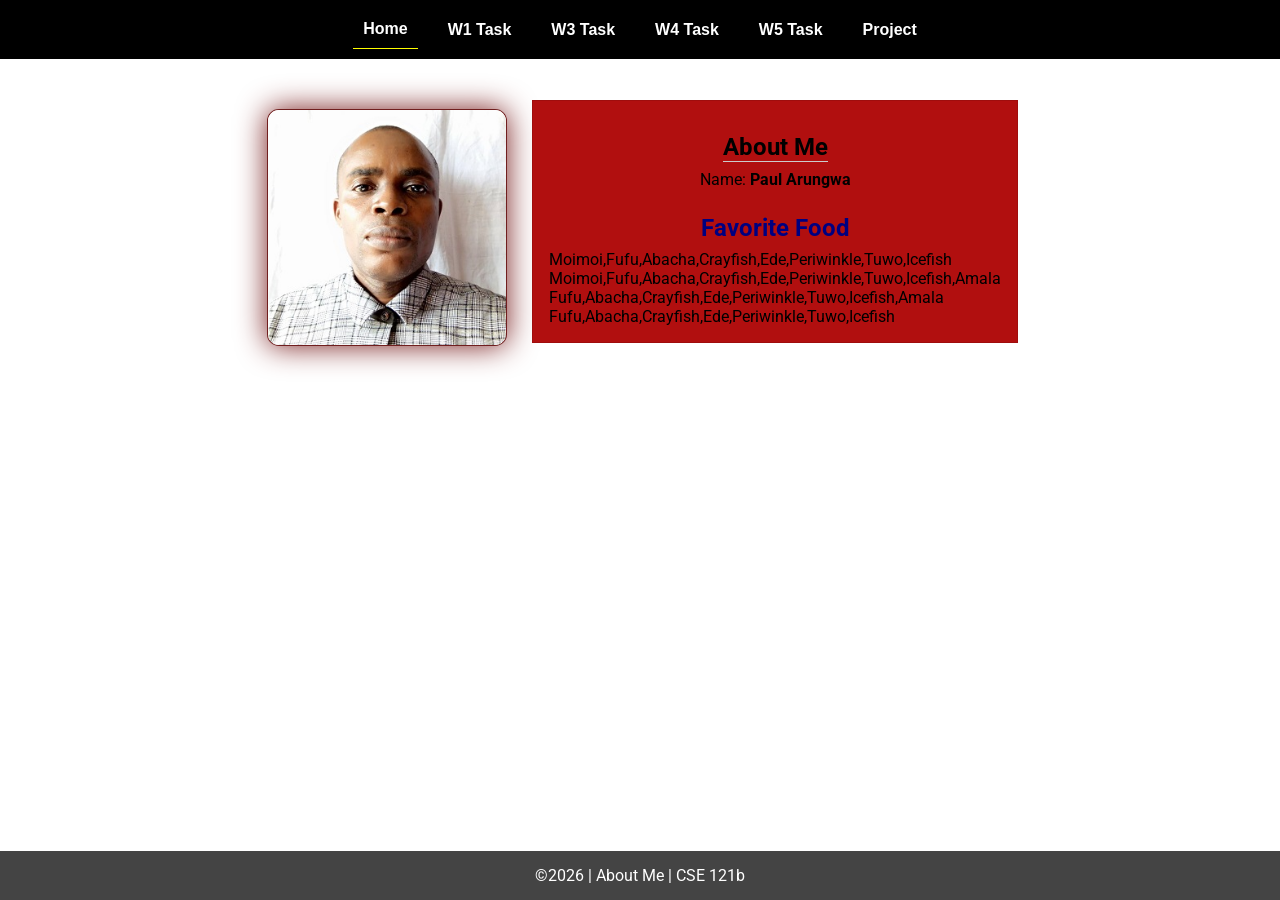
<file: index.html>
<!DOCTYPE html>
<html lang="en">

<head>
  <meta charset="UTF-8">
  <meta name="viewport" content="width=device-width, initial-scale=1.0">
  <title>About Me | Paul C Arungwa | CSE 121B | BYU-Idaho</title>
  <link rel="preconnect" href="https://fonts.googleapis.com">
  <link rel="preconnect" href="https://fonts.gstatic.com" crossorigin>
  <link href="https://fonts.googleapis.com/css2?family=Roboto:wght@400;600&display=swap"
    rel="stylesheet">
  <link rel="stylesheet" href="styles/main.css">
</head>

<body>
  <nav>
    <ul id="menu">
      <li><a id="toggleMenu">&equiv;</a></li>
      <li><a href="index.html" class="active">Home</a></li>
      <li><a href="w01-task.html">W1 Task</a></li>
      <li><a href="w03-task.html">W3 Task</a></li>
      <li><a href="w04-task.html">W4 Task</a></li>
      <li><a href="w05-task.html">W5 Task</a></li>
      <li><a href="project.html">Project</a></li>
    </ul>
  </nav>
  <main id="home">
    <picture>
      <img src="images/profilepicture.jpg" alt="paul Image">
    </picture>
    <section>
      <h1>About Me</h1>
      <div class="info">Name: <span id="name"></span></div>
      <h2>Favorite Food</h2>
      <div class="block" id="food"></div>
    </section>
  </main>
  <footer>
    &copy;<span id="year"></span> | About Me | CSE 121b
  </footer>
  <script src="scripts/main.js"></script>
  <script src="scripts/w02-task.js"></script>
</body>

</html>
</file>
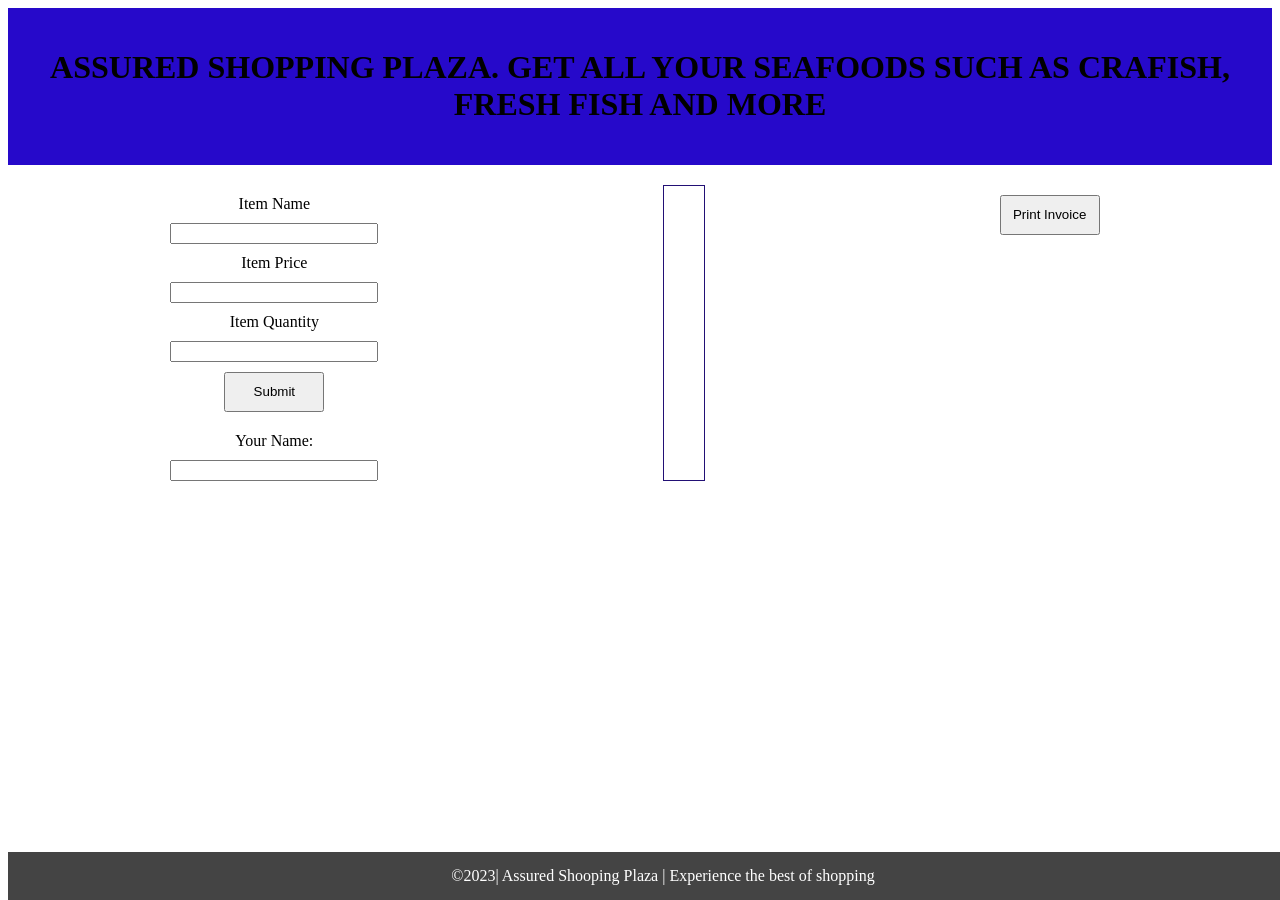
<file: project.html>
<!DOCTYPE html>
<html lang="en">
  <head>
    <meta charset="UTF-8" />
    <title>Assured Supermat</title>
    <link rel="stylesheet" href="styles/project.css">
  </head>
  <body>
    <header>
      <h1>ASSURED SHOPPING PLAZA. GET ALL YOUR SEAFOODS SUCH AS CRAFISH, FRESH FISH AND MORE</h1>
    </header>
    <main>
      <!-- User input will be displayed here, while the div elements allows the printing of the invoice after the user input -->
      <form>
        <label for="item-name">Item Name</label>
        <input type="text" id="item-name" />
        <label for="item-price">Item Price</label>
        <input type="number" id="item-price" />
        <label for="item-quantity">Item Quantity</label>
        <input type="number" id="item-quantity" />
        <button type="submit" id="submit-button">Submit</button>
        <label for="user-name">Your Name:</label>
<input type="text" id="user-name">
      </form>
      <div id="invoice"></div>
      <button id="print-button">Print Invoice</button>
    </main>
    <footer>
        &copy;2023| Assured Shooping Plaza | Experience the best of shopping
      </footer>
    <script src="scripts/project.js"></script>
  </body>
</html>
</file>
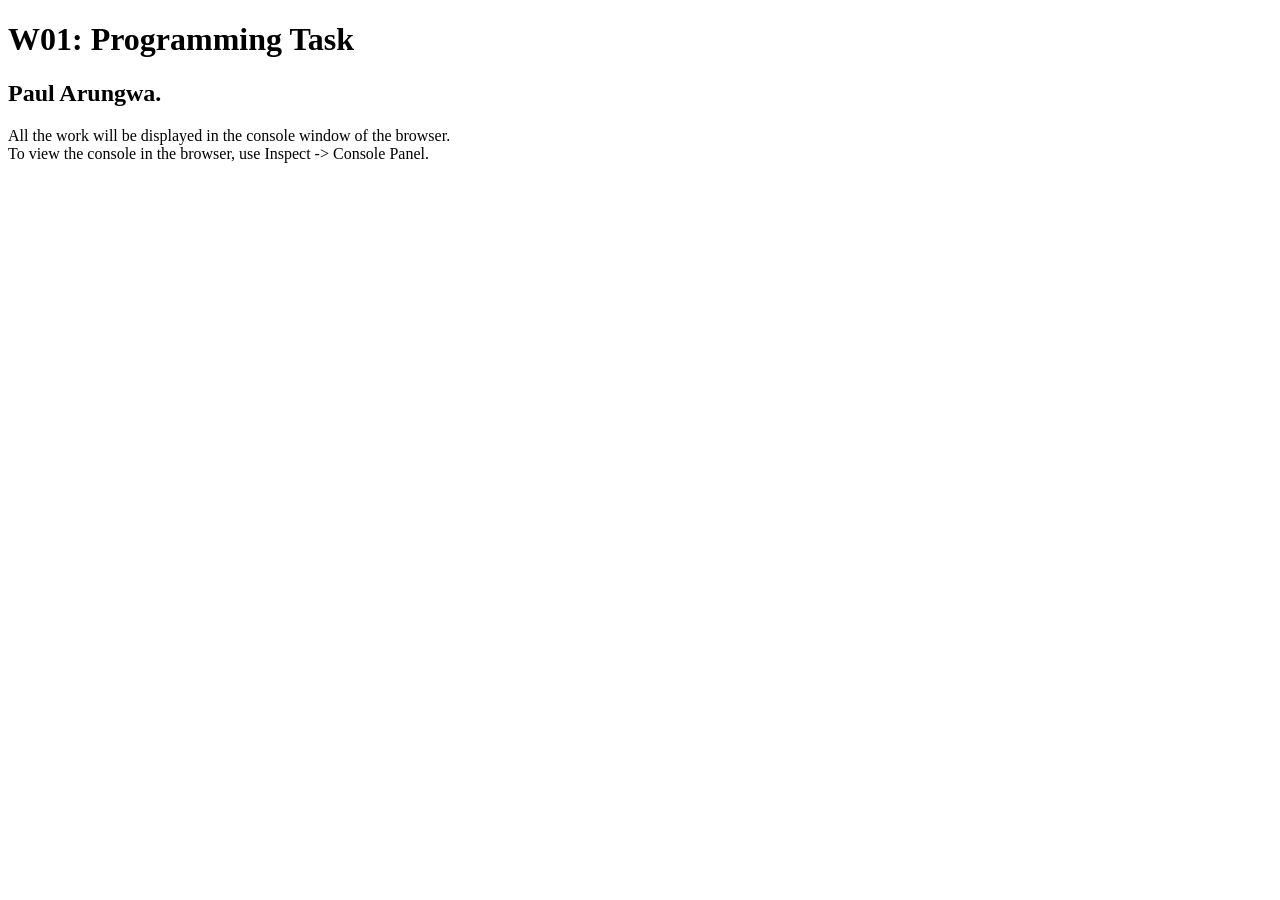
<file: w01-task.html>
<!DOCTYPE html>
<html lang="en">

<head>
  <meta charset="UTF-8">
  <meta name="viewport" content="width=device-width, initial-scale=1.0">
  <title>W01: Programming Task</title>
</head>

<body>
  <h1>W01: Programming Task</h1>
  <h2>Paul Arungwa.</h2>
  <p>All the work will be displayed in the console window of the browser.
    <br>To view the console in the browser, use Inspect -> Console Panel.
  </p>

  <script src="w01-task.js"></script>

</body>
</html>
</file>
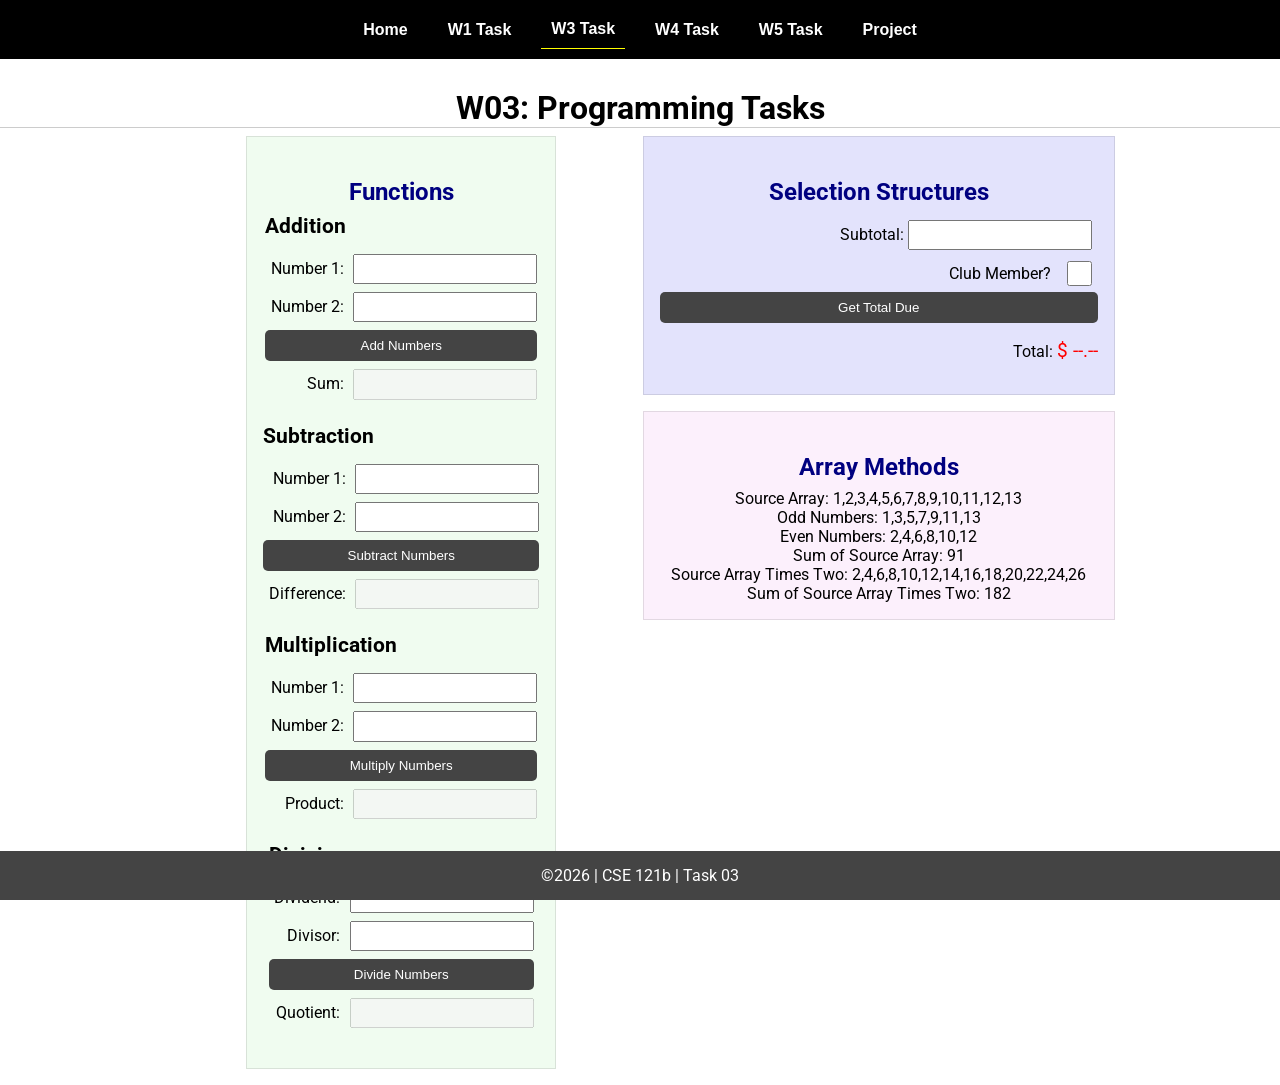
<file: w03-task.html>
<!DOCTYPE html>
<html lang="en">

<head>
    <meta charset="UTF-8">
    <meta name="viewport" content="width=device-width, initial-scale=1.0">
    <title>CSE 121b | W03: Programming Tasks</title>
    <link rel="preconnect" href="https://fonts.googleapis.com">
    <link rel="preconnect" href="https://fonts.gstatic.com" crossorigin>
    <link href="https://fonts.googleapis.com/css2?family=Roboto:wght@400;600&display=swap"
        rel="stylesheet">
    <link rel="stylesheet" href="styles/main.css">
</head>

<body>
    <nav>
        <ul id="menu">
            <li><a id="toggleMenu">&equiv;</a></li>
            <li><a href="index.html">Home</a></li>
            <li><a href="w01-task.html">W1 Task</a></li>
            <li><a href="w03-task.html" class="active">W3 Task</a></li>
            <li><a href="w04-task.html">W4 Task</a></li>
            <li><a href="w05-task.html">W5 Task</a></li>
            <li><a href="project.html">Project</a></li>
        </ul>
    </nav>>
    <header>
        <h1>W03: Programming Tasks</h1>
    </header>
    <main id="task3">
        <section id="section1">
            <h2>Functions</h2>
            <article>
                <h3>Addition</h3>
                <div>
                    <label for="add1">Number 1:</label>
                    <input type="text" id="add1" name="add1">
                </div>
                <div>
                    <label for="add2">Number 2:</label>
                    <input type="text" id="add2" name="add2">
                </div>
                <div>
                    <input type="button" id="addNumbers" value="Add Numbers">
                </div>
                <div>
                    <label for="sum">Sum:</label>
                    <input type="text" id="sum" name="sum" disabled>
                </div>
            </article>
            <article>
                <h3>Subtraction</h3>
                <div>
                    <label for="subtract1">Number 1:</label>
                    <input type="text" id="subtract1" name="subtract1">
                </div>
                <div>
                    <label for="subtract2">Number 2:</label>
                    <input type="text" id="subtract2" name="subtract2">
                </div>
                <div>
                    <input type="button" id="subtractNumbers" value="Subtract Numbers">
                </div>
                <div>
                    <label for="difference">Difference:</label>
                    <input type="text" id="difference" name="difference" disabled>
                </div>
            </article>
            <article>
                <h3>Multiplication</h3>
                <div>
                    <label for="factor1">Number 1:</label>
                    <input type="text" id="factor1" name="factor1">
                </div>
                <div>
                    <label for="factor2">Number 2:</label>
                    <input type="text" id="factor2" name="factor2">
                </div>
                <div>
                    <input type="button" id="multiplyNumbers" value="Multiply Numbers">
                </div>
                <div>
                    <label for="product">Product:</label>
                    <input type="text" id="product" name="product" disabled>
                </div>
            </article>
            <article>
                <h3>Division</h3>
                <div>
                    <label for="dividend">Dividend:</label>
                    <input type="text" id="dividend" name="dividend">
                </div>
                <div>
                    <label for="divisor">Divisor:</label>
                    <input type="text" id="divisor" name="divisor">
                </div>
                <div>
                    <input type="button" id="divideNumbers" value="Divide Numbers">
                </div>
                <div>
                    <label for="quotient">Quotient:</label>
                    <input type="text" id="quotient" name="quotient" disabled>
                </div>
            </article>
        </section>
        <div>
            <section id="section2">
                <h2>Selection Structures</h2>
                <label class="right">Subtotal:
                    <input type="number" id="subtotal" size="5">
                </label>
                <label class="middle right">
                    Club Member?
                    <input type="checkbox" id="member">
                </label>
                <div class="right">
                    <input type="button" id="getTotal" value="Get Total Due">
                </div>
                <div class="right">Total:
                    <span class="larger" id="total">$ --.--</span>
                </div>
            </section>
            <section id="section3">
                <h2>Array Methods</h2>
                <p>
                    Source Array: <span id="array"></span>
                </p>
                <p>
                    Odd Numbers: <span id="odds"></span>
                </p>
                <p>
                    Even Numbers: <span id="evens"></span>
                </p>
                <p>
                    Sum of Source Array: <span id="sumOfArray"></span>
                </p>
                <p>
                    Source Array Times Two: <span id="multiplied"></span>
                </p>
                <p>
                    Sum of Source Array Times Two: <span id="sumOfMultiplied"></span>
                </p>
            </section>
        </div>
    </main>
    <footer>
        &copy;<span id="year"></span> | CSE 121b | Task 03
    </footer>
    <script src="scripts/main.js"></script>
    <script>
        document.getElementById("year").innerHTML = new Date().getFullYear();
    </script>
    <script src="scripts/w03-task.js"></script>
</body>

</html>
</file>
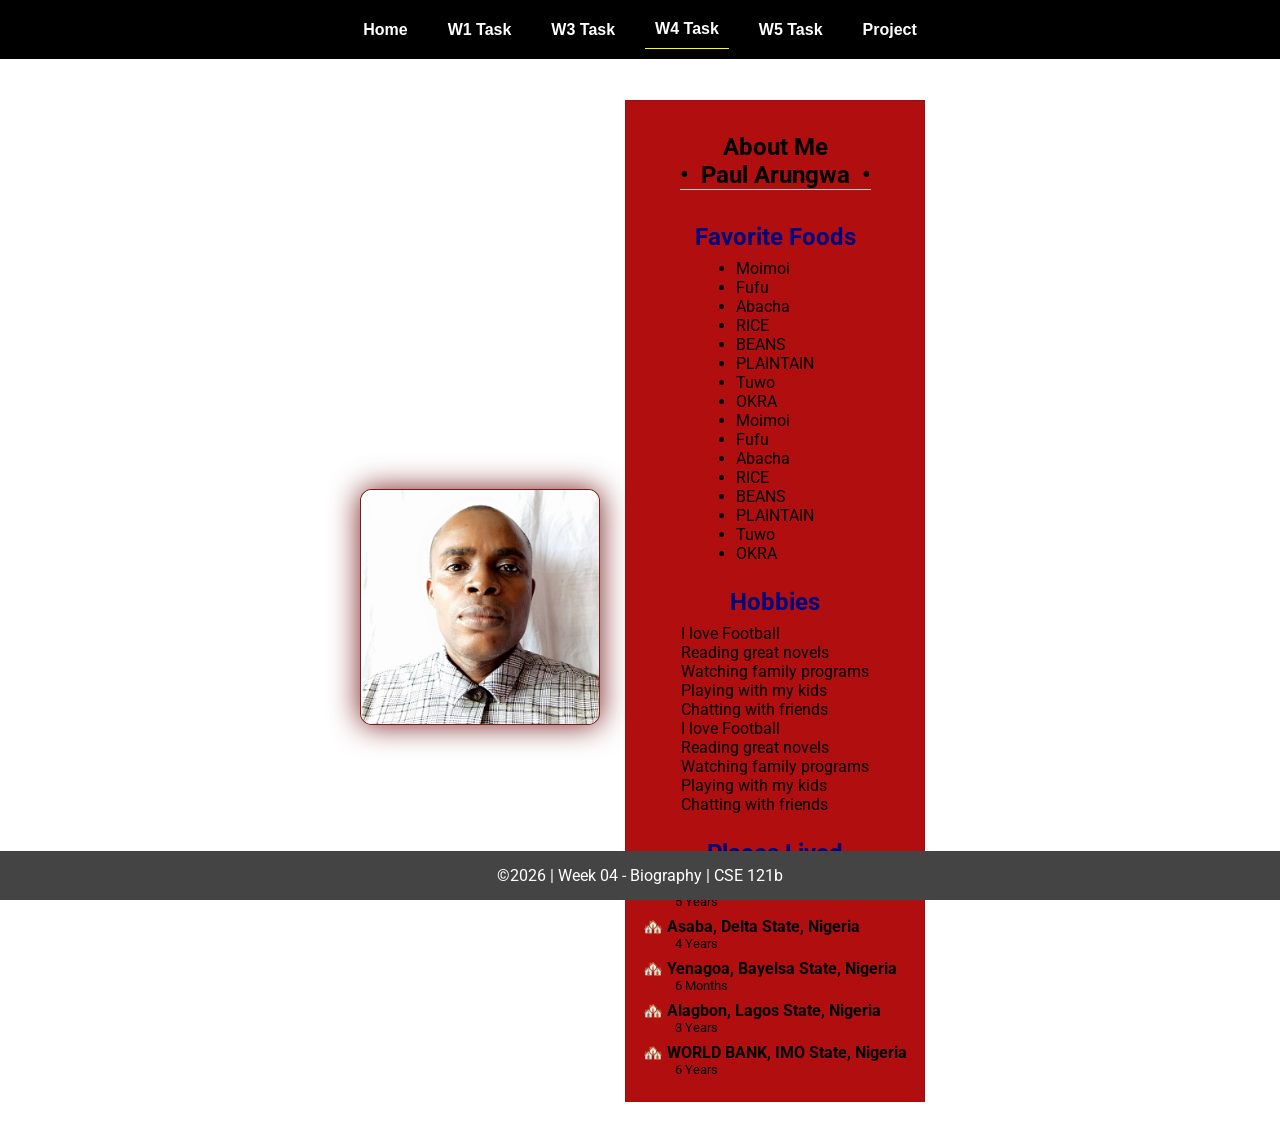
<file: w04-task.html>
<!DOCTYPE html>
<html lang="en">

<head>
  <meta charset="UTF-8">
  <meta name="viewport" content="width=device-width, initial-scale=1.0">
  <title>CSE 121b | W04: Programming Tasks</title>
  <link rel="preconnect" href="https://fonts.googleapis.com">
  <link rel="preconnect" href="https://fonts.gstatic.com" crossorigin>
  <link href="https://fonts.googleapis.com/css2?family=Roboto:wght@400;600&display=swap"
    rel="stylesheet">
  <link rel="stylesheet" href="styles/main.css">
</head>

<body>
  <nav>
    <ul id="menu">
      <li><a id="toggleMenu">&equiv;</a></li>
      <li><a href="index.html">Home</a></li>
      <li><a href="w01-task.html">W1 Task</a></li>
      <li><a href="w03-task.html">W3 Task</a></li>
      <li><a href="w04-task.html" class="active">W4 Task</a></li>
      <li><a href="w05-task.html">W5 Task</a></li>
      <li><a href="project.html">Project</a></li>
    </ul>
  </nav>
  <main id="home">
    <picture>
      <img id="photo" src="images/profilepicture.jpg" alt="Profile Image">
    </picture>
    <section>
      <h1>About Me<br>• &nbsp;<span id="name"></span>&nbsp; •</h1>
      <h2>Favorite Foods</h2>
      <ul id="favorite-foods"></ul>
      <h2>Hobbies</h2>
      <ul id="hobbies"></ul>
      <h2>Places Lived</h2>
      <dl id="places-lived"></dl>
    </section>
  </main>

  <footer>
    &copy;<span id="year"></span> | Week 04 - Biography | CSE 121b
  </footer>
  <script src="scripts/main.js"></script>
  <script>
    document.getElementById("year").innerHTML = new Date().getFullYear();
  </script>
  <script src="scripts/w04-task.js"></script>
</body>

</html>
</file>
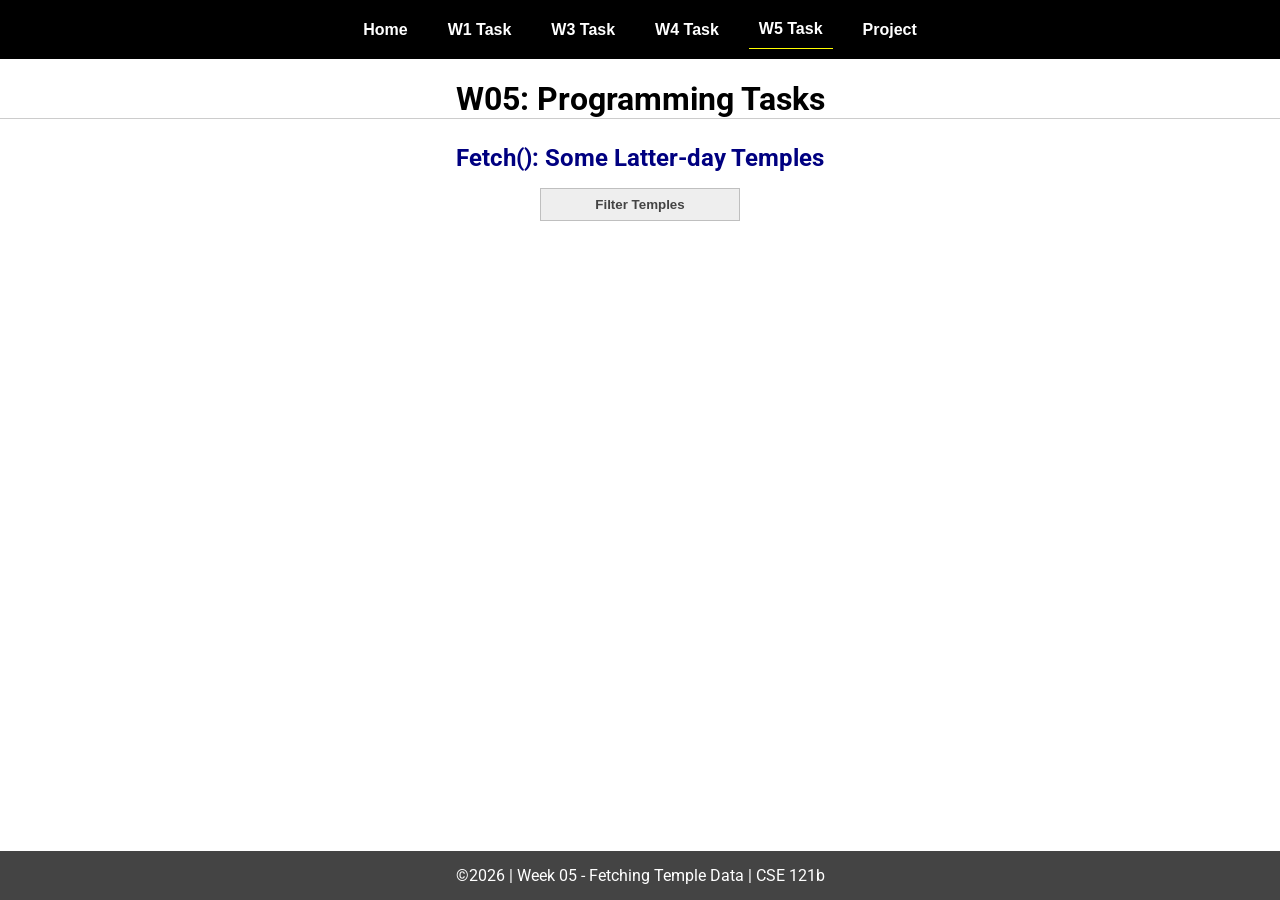
<file: w05-task.html>
<!DOCTYPE html>
<html lang="en">

<head>
  <meta charset="UTF-8">
  <meta name="viewport" content="width=device-width, initial-scale=1.0">
  <title>CSE 121b | W05: Programming Tasks</title>
  <link rel="preconnect" href="https://fonts.googleapis.com">
  <link rel="preconnect" href="https://fonts.gstatic.com" crossorigin>
  <link href="https://fonts.googleapis.com/css2?family=Roboto:wght@400;600&display=swap"
    rel="stylesheet">
  <link rel="stylesheet" href="styles/main.css">
</head>

<body>
  <nav>
    <ul id="menu">
      <li><a id="toggleMenu">&equiv;</a></li>
      <li><a href="index.html">Home</a></li>
      <li><a href="w01-task.html">W1 Task</a></li>
      <li><a href="w03-task.html">W3 Task</a></li>
      <li><a href="w04-task.html">W4 Task</a></li>
      <li><a href="w05-task.html" class="active">W5 Task</a></li>
      <li><a href="project.html">Project</a></li>
    </ul>
  </nav>
  <main id="gridly">
    <h1>W05: Programming Tasks</h1>
    <h2>Fetch(): Some Latter-day Temples</h2>

    <select id="sortBy" title="Choose a data filter.">
      <option value="" disabled selected>Filter Temples</option>
      <option value="utah">Utah</option>
      <option value="notutah">Outside of Utah</option>
      <option value="older">Built Before 1950</option>
      <option value="all">No Filter</option>
    </select>

    <div id="temples">
    </div>
  </main>


  <footer>
    &copy;<span id="year"></span> | Week 05 - Fetching Temple Data | CSE 121b
  </footer>
  <script src="scripts/main.js"></script>
  <script>
    document.getElementById("year").innerHTML = new Date().getFullYear();
  </script>
  <script src="scripts/w05-task.js"></script>
</body>

</html>
</file>
<file: styles/main.css>
/* Universal Selector */
* {
    margin: 0;
    padding: 0;
    box-sizing: border-box;
}

/* HTML Selectors */
body {
    font-family: 'Roboto', Helvetica, sans-serif;
}

nav {
    background-color: black;
    width: 100%;
    position: fixed;
    top: 0;
}

nav ul {
    display: flex;
    flex-direction: column;
    align-items: center;
    max-width: -moz-fit-content;
    max-width: fit-content;
    margin: 0 auto;
}

nav ul li {
    flex: 1 1 auto;
}

nav ul li:first-child {
    display: block;
    font-size: 2rem;
}

nav ul li:first-child a {
    padding: 1px 10px;
}

nav ul li {
    display: none;
    list-style: none;
    margin: 10px;
}

nav ul li a {
    display: block;
    padding: 10px;
    text-decoration: none;
    font-weight: 600;
    color: white;
    text-align: center;
    font-family: 'Arial Narrow', Arial, sans-serif;
}

nav ul li a:hover {
    background-color: #efefef;
    color: black;
}

h1,
h2 {
    text-align: center;
    margin: 1rem 0 .5rem;
}

h1 {
    border-bottom: 1px solid #ccc;
}

#gridly h1 {
    margin-top: 80px;
}

h2 {
    font-size: 1.5rem;
    color: navy;
    text-align: center;
    margin-top: 25px;
}

h3 {
    font-size: 1.3rem;
    margin-bottom: 1rem;
}

header {
    margin-top: 70px;
}

picture {
    margin: 0 auto;
}

picture img {
    width: 240px;
    height: auto;
    border-radius: 5%;
    border: 1px solid #701e1e;
    box-shadow: 0 0 30px #771b1b;
    background-color: aqua;
}

section {
    display: flex;
    flex-direction: column;
    align-items: center;
    margin: 0 auto 1rem;
    border: 1px solid rgba(0, 0, 0, .1);
    padding: 1rem;
    background-color: #b10f0f;
}

article {
    margin-bottom: 1rem;
}

article div {
    margin-bottom: .5rem;
    text-align: right;
}

label {
    padding: .35rem;
}

input {
    padding: .35rem;
}

input[type="button"] {
    padding: .5rem;
    background-color: #444;
    color: white;
    border: none;
    border-radius: 5px;
    cursor: pointer;
    width: 100%
}

input[type="checkbox"] {
    width: 25px;
    height: 25px;
}

dt {
    font-weight: 700;
}

dt::before {
    content: "🏘️ ";
}

dd {
    margin: 0 0 .5rem 2rem;
    font-size: smaller;
}

footer {
    background-color: #444;
    color: white;
    padding: 15px;
    text-align: center;
    width: 100%;
    position: fixed;
    bottom: 0;
}

/* Class Selectors */
.active {
    border-bottom: 1px solid yellow;
}

.open li {
    display: block;
}

.block {
    display: block;
}

.larger {
    font-size: larger;
    color: red;
}

.right {
    width: 100%;
    text-align: right;
}

.middle {
    display: flex;
    align-items: center;
    justify-content: right;
    gap: 1rem;
}

/* ID Selectors */

#home {
    margin-top: 125px;
    display: grid;
    grid-template-columns: 1fr;
    grid-gap: 20px;
    align-items: center;
    justify-content: center;
}


#section1 {
    background-color: rgb(225, 250, 225, .5);
}

#section2 {
    background-color: rgba(200, 200, 250, 0.5);

}

#section2 div {
    margin-bottom: 1rem;
}

#section3 {
    background-color: rgb(250, 225, 250, .5);
}

#sortBy {
    appearance: none;
    display: flex;
    padding: .5rem;
    background-color: #eee;
    color: #444;
    font-weight: 700;
    margin: 1rem auto;
    width: 200px;
    border: 1px solid rgba(0, 0, 0, .2);
    text-align: center;
}

#sortBy option:disabled {
    font-style: italic;
    padding: 1rem;
    background-color: #111;
    color: #eee;
}

#temples {
    display: grid;
    grid-template-columns: repeat(auto-fit, minmax(320px, 1fr));
    grid-gap: .5rem;
    align-items: center;
    margin-bottom: 3rem;
}

#temples article {
    height: 250px;
    margin: .5rem;
    border: 1px solid rgba(0, 0, 0, .1);
    padding: 1rem;
    background-color: #eee;
    display: flex;
    flex-direction: column;
    align-items: center;
    justify-content: center;
}

#temples h4 {
    color: navy;
    font-size: smaller;
}


#temples img {
    width: 250px;
    height: auto;
    box-shadow: 0 0 30px #777;
    margin: .5rem;
}

/* Media Queries */
@media only screen and (min-width: 32.5em) {
    nav ul {
        flex-direction: row;
    }

    nav ul li:first-child {
        display: none;
    }

    nav ul li {
        display: block;
    }

    section {
        min-width: 300px;
    }

    #home {
        margin: 100px auto 20px;
        grid-template-columns: 250px 1fr;
        max-width: -moz-fit-content;
        max-width: fit-content;
    }

    #task3 {
        display: grid;
        grid-template-columns: 1fr 1fr;
        grid-gap: 5px;
        margin: 0 auto;
        max-width: 950px;
    }

}
</file>
<file: styles/project.css>
/* Use a simple layout with a header, a main, and a footer */
      header {
        background-color: rgb(38, 9, 202);
        padding: 20px;
        text-align: center;
      }

      main {
        display: flex;
        justify-content: space-around;
        margin: 20px;
      }

      footer {
        background-color: #444;
        color: white;
        padding: 15px;
        text-align: center;
        width: 100%;
        position: fixed;
        bottom: 0;
    }
    

      /* Style the form elements */
      form {
        display: flex;
        flex-direction: column;
        align-items: center;
      }

      label {
        margin: 10px;
      }

      input {
        width: 200px;
      }

      button {
        width: 100px;
        height: 40px;
        margin: 10px;
      }

      /* Style the invoice elements */
      #invoice {
        border: 1px solid rgb(34, 16, 117);
        padding: 20px;
      }

      #invoice-table {
        border-collapse: collapse;
        width: 100%;
      }

      #invoice-table th,
      #invoice-table td {
        border: 15px solid rgb(65, 8, 172);
        padding: 10px;
        text-align: center;
      }
</file>
